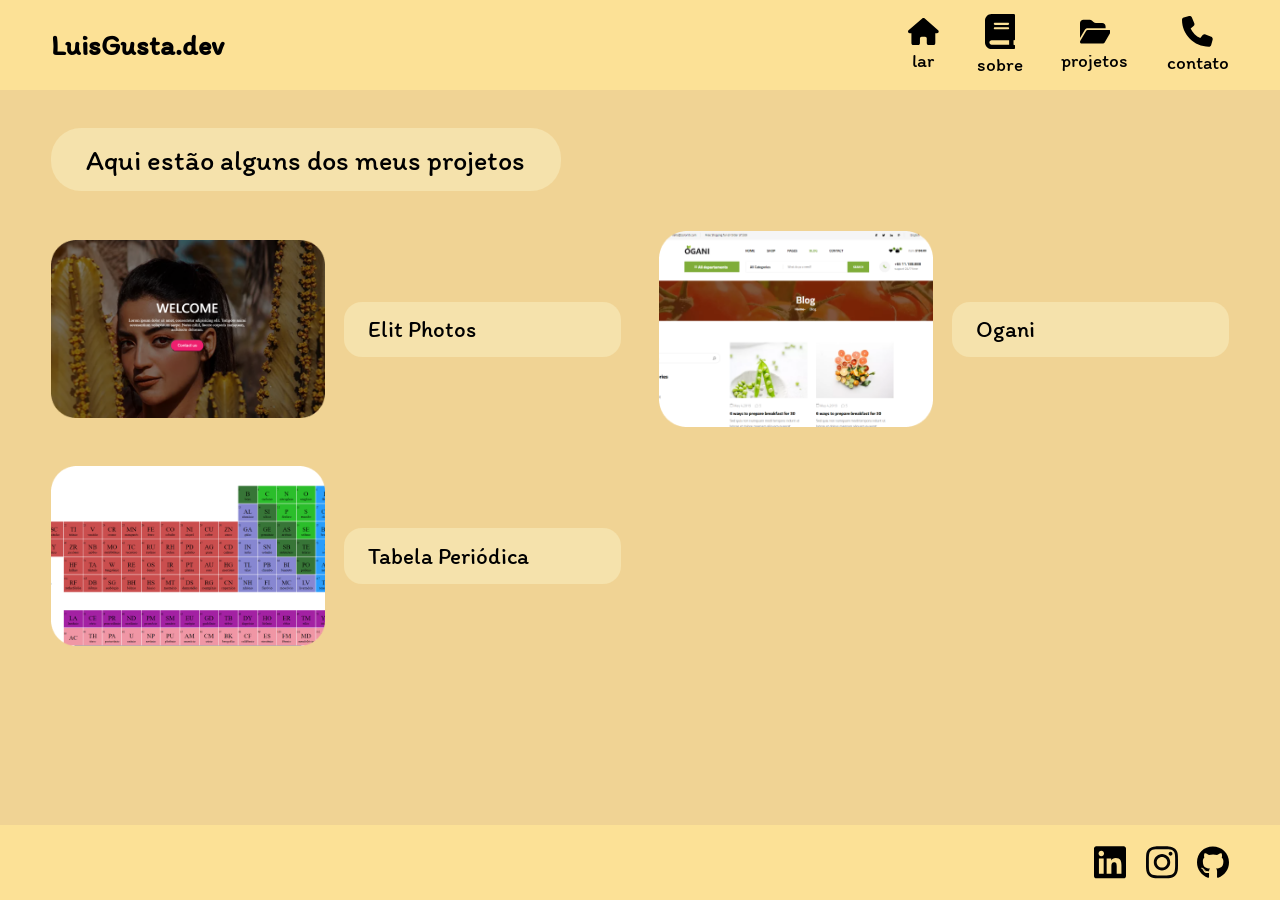
<file: index.html>
<!DOCTYPE html>
<html lang="pt-BR">
<head>
    <meta charset="UTF-8">
    <meta name="viewport" content="width=device-width, initial-scale=1.0">
    <link rel="preconnect" href="https://fonts.googleapis.com">
    <link rel="preconnect" href="https://fonts.gstatic.com" crossorigin>
    <link href="https://fonts.googleapis.com/css2?family=Itim&display=swap" rel="stylesheet">
    <title>Projetos - LuisGusta.dev</title>
    <link rel="stylesheet" href="style.css">
</head>

<body>
    <header class="topo">
        <div class="esquerda">
            <div class="logo">
                <h1>LuisGusta.dev</h1>
            </div>
        </div>

        <nav class="direita" aria-label="Menu principal">
            <a href="inicio.html" class="nav-item">
                <svg xmlns="http://www.w3.org/2000/svg" viewBox="0 0 576 512" class="nav-icon">
                    <path fill="#000000" d="M575.8 255.5c0 18-15 32.1-32 32.1l-32 0 .7 160.2c0 2.7-.2 5.4-.5 8.1l0 16.2c0 22.1-17.9 40-40 40l-16 0c-1.1 0-2.2 0-3.3-.1c-1.4 .1-2.8 .1-4.2 .1L416 512l-24 0c-22.1 0-40-17.9-40-40l0-24 0-64c0-17.7-14.3-32-32-32l-64 0c-17.7 0-32 14.3-32 32l0 64 0 24c0 22.1-17.9 40-40 40l-24 0-31.9 0c-1.5 0-3-.1-4.5-.2c-1.2 .1-2.4 .2-3.6 .2l-16 0c-22.1 0-40-17.9-40-40l0-112c0-.9 0-1.9 .1-2.8l0-69.7-32 0c-18 0-32-14-32-32.1c0-9 3-17 10-24L266.4 8c7-7 15-8 22-8s15 2 21 7L564.8 231.5c8 7 12 15 11 24z" />
                </svg>
                <span>lar</span>
            </a>

            <a href="sobre.html" class="nav-item">
                <svg xmlns="http://www.w3.org/2000/svg" viewBox="0 0 448 512" class="nav-icon">
                    <path fill="#000000" d="M96 0C43 0 0 43 0 96L0 416c0 53 43 96 96 96l288 0 32 0c17.7 0 32-14.3 32-32s-14.3-32-32-32l0-64c17.7 0 32-14.3 32-32l0-320c0-17.7-14.3-32-32-32L384 0 96 0zm0 384l256 0 0 64L96 448c-17.7 0-32-14.3-32-32s14.3-32 32-32zm32-240c0-8.8 7.2-16 16-16l192 0c8.8 0 16 7.2 16 16s-7.2 16-16 16l-192 0c-8.8 0-16-7.2-16-16zm16 48l192 0c8.8 0 16 7.2 16 16s-7.2 16-16 16l-192 0c-8.8 0-16-7.2-16-16s7.2-16 16-16z" />
                </svg>
                <span>sobre</span>
            </a>

            <a href="index.html" class="nav-item active">
                <svg xmlns="http://www.w3.org/2000/svg" viewBox="0 0 576 512" class="nav-icon">
                    <path fill="#000000" d="M88.7 223.8L0 375.8 0 96C0 60.7 28.7 32 64 32l117.5 0c17 0 33.3 6.7 45.3 18.7l26.5 26.5c12 12 28.3 18.7 45.3 18.7L416 96c35.3 0 64 28.7 64 64l0 32-336 0c-22.8 0-43.8 12.1-55.3 31.8zm27.6 16.1C122.1 230 132.6 224 144 224l400 0c11.5 0 22 6.1 27.7 16.1s5.7 22.2-.1 32.1l-112 192C453.9 474 443.4 480 432 480L32 480c-11.5 0-22-6.1-27.7-16.1s-5.7-22.2 .1-32.1l112-192z" />
                </svg>
                <span>projetos</span>
            </a>

            <a href="contato.html" class="nav-item">
                <svg xmlns="http://www.w3.org/2000/svg" viewBox="0 0 512 512" class="nav-icon">
                    <path fill="#000000" d="M164.9 24.6c-7.7-18.6-28-28.5-47.4-23.2l-88 24C12.1 30.2 0 46 0 64C0 311.4 200.6 512 448 512c18 0 33.8-12.1 38.6-29.5l24-88c5.3-19.4-4.6-39.7-23.2-47.4l-96-40c-16.3-6.8-35.2-2.1-46.3 11.6L304.7 368C234.3 334.7 177.3 277.7 144 207.3L193.3 167c13.7-11.2 18.4-30 11.6-46.3l-40-96z" />
                </svg>
                <span>contato</span>
            </a>
        </nav>
    </header>

    <main class="conteudo">
        <div class="intro2">
            <h1>Aqui estão alguns dos meus projetos</h1>
        </div>

        <section class="projetos-grid">
            <article class="projeto-card">
                <div class="projeto-img">
                    <img src="image.png" alt="Preview do projeto Elit Photos">
                </div>
                <div class="ptext">
                    <p class="ptextcss">Elit Photos</p>
                </div>
            </article>

            <article class="projeto-card">
                <div class="projeto-img">
                    <img src="image (2).png" alt="Preview do projeto Ogani">
                </div>
                <div class="ptext">
                    <p class="ptextcss">Ogani</p>
                </div>
            </article>

            <article class="projeto-card">
                <div class="projeto-img">
                    <img src="image (1).png" alt="Preview do projeto Tabela Periódica">
                </div>
                <div class="ptext">
                    <p class="ptextcss">Tabela Periódica</p>
                </div>
            </article>
        </section>
    </main>

    <footer id="rodape">
        <div class="posicao_rodape">
            
            <a href="https://www.linkedin.com/in/lgalvsa13/" target="_blank" rel="noopener noreferrer" class="social-link" aria-label="LinkedIn">
                <svg xmlns="http://www.w3.org/2000/svg" viewBox="0 0 448 512" class="social-icon">
                    <path fill="#000000" d="M416 32H31.9C14.3 32 0 46.5 0 64.3v383.4C0 465.5 14.3 480 31.9 480H416c17.6 0 32-14.5 32-32.3V64.3c0-17.8-14.4-32.3-32-32.3zM135.4 416H69V202.2h66.5V416zm-33.2-243c-21.3 0-38.5-17.3-38.5-38.5S80.9 96 102.2 96c21.2 0 38.5 17.3 38.5 38.5 0 21.3-17.2 38.5-38.5 38.5zm282.1 243h-66.4V312c0-24.8-.5-56.7-34.5-56.7-34.6 0-39.9 27-39.9 54.9V416h-66.4V202.2h63.7v29.2h.9c8.9-16.8 30.6-34.5 62.9-34.5 67.2 0 79.7 44.3 79.7 101.9V416z" />
                </svg>
            </a>

            
            <a href="https://www.instagram.com/luis_gustaivis_dev13/" target="_blank" rel="noopener noreferrer" class="social-link" aria-label="Instagram">
                <svg xmlns="http://www.w3.org/2000/svg" viewBox="0 0 448 512" class="social-icon">
                    <path fill="#050505" d="M224.1 141c-63.6 0-114.9 51.3-114.9 114.9s51.3 114.9 114.9 114.9S339 319.5 339 255.9 287.7 141 224.1 141zm0 189.6c-41.1 0-74.7-33.5-74.7-74.7s33.5-74.7 74.7-74.7 74.7 33.5 74.7 74.7-33.6 74.7-74.7 74.7zm146.4-194.3c0 14.9-12 26.8-26.8 26.8-14.9 0-26.8-12-26.8-26.8s12-26.8 26.8-26.8 26.8 12 26.8 26.8zm76.1 27.2c-1.7-35.9-9.9-67.7-36.2-93.9-26.2-26.2-58-34.4-93.9-36.2-37-2.1-147.9-2.1-184.9 0-35.8 1.7-67.6 9.9-93.9 36.1s-34.4 58-36.2 93.9c-2.1 37-2.1 147.9 0 184.9 1.7 35.9 9.9 67.7 36.2 93.9s58 34.4 93.9 36.2c37 2.1 147.9 2.1 184.9 0 35.9-1.7 67.7-9.9 93.9-36.2 26.2-26.2 34.4-58 36.2-93.9 2.1-37 2.1-147.8 0-184.8zM398.8 388c-7.8 19.6-22.9 34.7-42.6 42.6-29.5 11.7-99.5 9-132.1 9s-102.7 2.6-132.1-9c-19.6-7.8-34.7-22.9-42.6-42.6-11.7-29.5-9-99.5-9-132.1s-2.6-102.7 9-132.1c7.8-19.6 22.9-34.7 42.6-42.6 29.5-11.7 99.5-9 132.1-9s102.7-2.6 132.1 9c19.6 7.8 34.7 22.9 42.6 42.6 11.7 29.5 9 99.5 9 132.1s2.7 102.7-9 132.1z" />
                </svg>
            </a>

            
            <a href="https://github.com/LGalvsa13" target="_blank" rel="noopener noreferrer" class="social-link" aria-label="GitHub">
                <svg xmlns="http://www.w3.org/2000/svg" viewBox="0 0 496 512" class="social-icon">
                    <path fill="#000000" d="M165.9 397.4c0 2-2.3 3.6-5.2 3.6-3.3 .3-5.6-1.3-5.6-3.6 0-2 2.3-3.6 5.2-3.6 3-.3 5.6 1.3 5.6 3.6zm-31.1-4.5c-.7 2 1.3 4.3 4.3 4.9 2.6 1 5.6 0 6.2-2s-1.3-4.3-4.3-5.2c-2.6-.7-5.5 .3-6.2 2.3zm44.2-1.7c-2.9 .7-4.9 2.6-4.6 4.9 .3 2 2.9 3.3 5.9 2.6 2.9-.7 4.9-2.6 4.6-4.6-.3-1.9-3-3.2-5.9-2.9zM244.8 8C106.1 8 0 113.3 0 252c0 110.9 69.8 205.8 169.5 239.2 12.8 2.3 17.3-5.6 17.3-12.1 0-6.2-.3-40.4-.3-61.4 0 0-70 15-84.7-29.8 0 0-11.4-29.1-27.8-36.6 0 0-22.9-15.7 1.6-15.4 0 0 24.9 2 38.6 25.8 21.9 38.6 58.6 27.5 72.9 20.9 2.3-16 8.8-27.1 16-33.7-55.9-6.2-112.3-14.3-112.3-110.5 0-27.5 7.6-41.3 23.6-58.9-2.6-6.5-11.1-33.3 2.6-67.9 20.9-6.5 69 27 69 27 20-5.6 41.5-8.5 62.8-8.5s42.8 2.9 62.8 8.5c0 0 48.1-33.6 69-27 13.7 34.7 5.2 61.4 2.6 67.9 16 17.7 25.8 31.5 25.8 58.9 0 96.5-58.9 104.2-114.8 110.5 9.2 7.9 17 22.9 17 46.4 0 33.7-.3 75.4-.3 83.6 0 6.5 4.6 14.4 17.3 12.1C428.2 457.8 496 362.9 496 252 496 113.3 383.5 8 244.8 8zM97.2 352.9c-1.3 1-1 3.3 .7 5.2 1.6 1.6 3.9 2.3 5.2 1 1.3-1 1-3.3-.7-5.2-1.6-1.6-3.9-2.3-5.2-1zm-10.8-8.1c-.7 1.3 .3 2.9 2.3 3.9 1.6 1 3.6 .7 4.3-.7 .7-1.3-.3-2.9-2.3-3.9-2-.6-3.6-.3-4.3 .7zm32.4 35.6c-1.6 1.3-1 4.3 1.3 6.2 2.3 2.3 5.2 2.6 6.5 1 1.3-1.3 .7-4.3-1.3-6.2-2.2-2.3-5.2-2.6-6.5-1zm-11.4-14.7c-1.6 1-1.6 3.6 0 5.9 1.6 2.3 4.3 3.3 5.6 2.3 1.6-1.3 1.6-3.9 0-6.2-1.4-2.3-4-3.3-5.6-2z" />
                </svg>
            </a>
        </div>
    </footer>
</body>
</html>
</file>
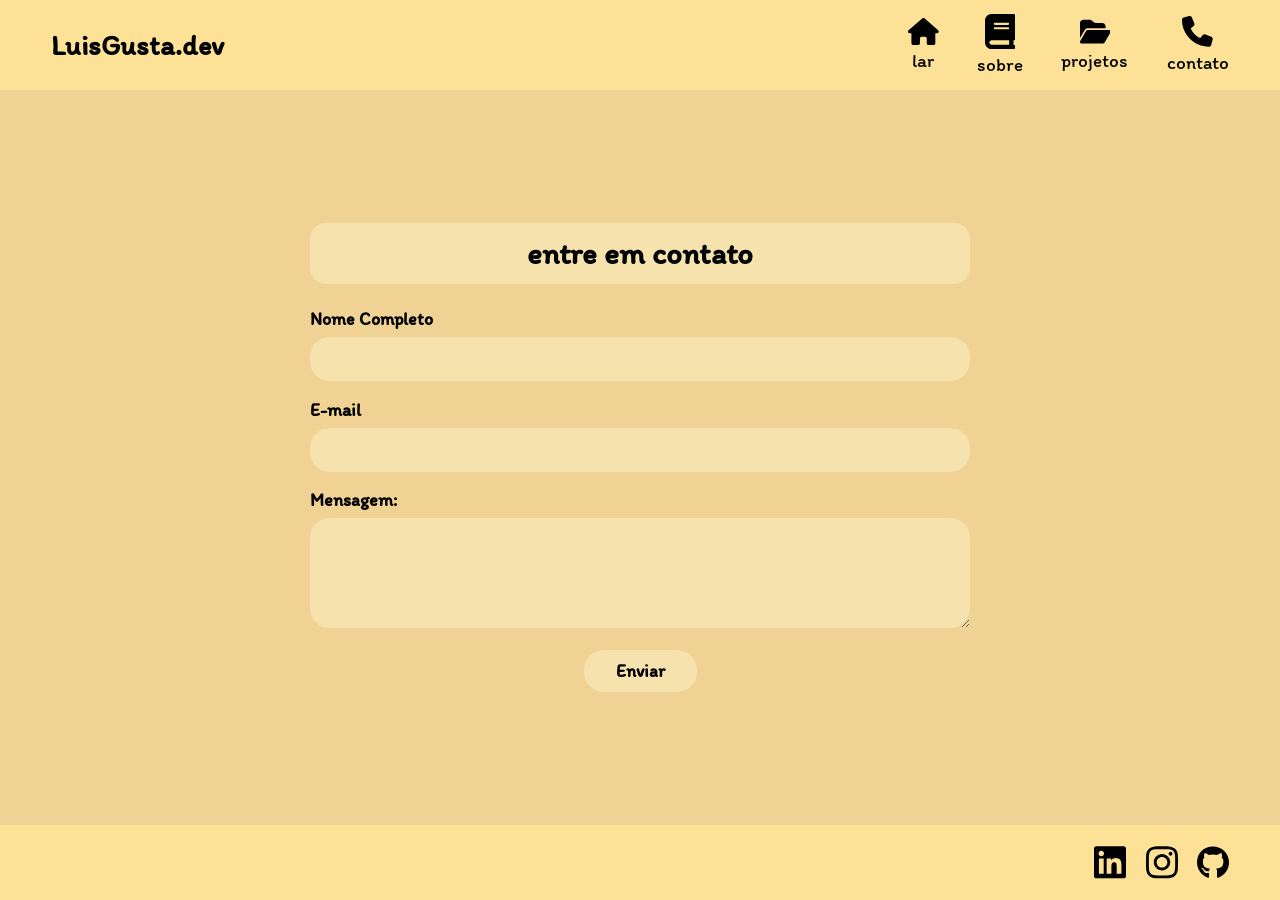
<file: contato.html>
<!DOCTYPE html>
<html lang="pt-BR">
<head>
    <meta charset="UTF-8">
    <meta name="viewport" content="width=device-width, initial-scale=1.0">
    <link rel="preconnect" href="https://fonts.googleapis.com">
    <link rel="preconnect" href="https://fonts.gstatic.com" crossorigin>
    <link href="https://fonts.googleapis.com/css2?family=Itim&display=swap" rel="stylesheet">
    <title>Contato - LuisGusta.dev</title>
    <link rel="stylesheet" href="contato.css">
</head>
<body>
    <header class="topo">
        <div class="esquerda">
            <div class="logo">
                <h1>LuisGusta.dev</h1>
            </div>
        </div>

        <nav class="direita" aria-label="Menu principal">
            <a href="inicio.html" class="nav-item">
                <svg xmlns="http://www.w3.org/2000/svg" viewBox="0 0 576 512" class="nav-icon">
                    <path fill="#000000"
                        d="M575.8 255.5c0 18-15 32.1-32 32.1l-32 0 .7 160.2c0 2.7-.2 5.4-.5 8.1l0 16.2c0 22.1-17.9 40-40 40l-16 0c-1.1 0-2.2 0-3.3-.1c-1.4 .1-2.8 .1-4.2 .1L416 512l-24 0c-22.1 0-40-17.9-40-40l0-24 0-64c0-17.7-14.3-32-32-32l-64 0c-17.7 0-32 14.3-32 32l0 64 0 24c0 22.1-17.9 40-40 40l-24 0-31.9 0c-1.5 0-3-.1-4.5-.2c-1.2 .1-2.4 .2-3.6 .2l-16 0c-22.1 0-40-17.9-40-40l0-112c0-.9 0-1.9 .1-2.8l0-69.7-32 0c-18 0-32-14-32-32.1c0-9 3-17 10-24L266.4 8c7-7 15-8 22-8s15 2 21 7L564.8 231.5c8 7 12 15 11 24z" />
                </svg>
                <span>lar</span>
            </a>

            <a href="sobre.html" class="nav-item">
                <svg xmlns="http://www.w3.org/2000/svg" viewBox="0 0 448 512" class="nav-icon">
                    <path fill="#000000"
                        d="M96 0C43 0 0 43 0 96L0 416c0 53 43 96 96 96l288 0 32 0c17.7 0 32-14.3 32-32s-14.3-32-32-32l0-64c17.7 0 32-14.3 32-32l0-320c0-17.7-14.3-32-32-32L384 0 96 0zm0 384l256 0 0 64L96 448c-17.7 0-32-14.3-32-32s14.3-32 32-32zm32-240c0-8.8 7.2-16 16-16l192 0c8.8 0 16 7.2 16 16s-7.2 16-16 16l-192 0c-8.8 0-16-7.2-16-16zm16 48l192 0c8.8 0 16 7.2 16 16s-7.2 16-16 16l-192 0c-8.8 0-16-7.2-16-16s7.2-16 16-16z" />
                </svg>
                <span>sobre</span>
            </a>

            <a href="index.html" class="nav-item">
                <svg xmlns="http://www.w3.org/2000/svg" viewBox="0 0 576 512" class="nav-icon">
                    <path fill="#000000"
                        d="M88.7 223.8L0 375.8 0 96C0 60.7 28.7 32 64 32l117.5 0c17 0 33.3 6.7 45.3 18.7l26.5 26.5c12 12 28.3 18.7 45.3 18.7L416 96c35.3 0 64 28.7 64 64l0 32-336 0c-22.8 0-43.8 12.1-55.3 31.8zm27.6 16.1C122.1 230 132.6 224 144 224l400 0c11.5 0 22 6.1 27.7 16.1s5.7 22.2-.1 32.1l-112 192C453.9 474 443.4 480 432 480L32 480c-11.5 0-22-6.1-27.7-16.1s-5.7-22.2 .1-32.1l112-192z" />
                </svg>
                <span>projetos</span>
            </a>

            <a href="contato.html" class="nav-item active">
                <svg xmlns="http://www.w3.org/2000/svg" viewBox="0 0 512 512" class="nav-icon">
                    <path fill="#000000"
                        d="M164.9 24.6c-7.7-18.6-28-28.5-47.4-23.2l-88 24C12.1 30.2 0 46 0 64C0 311.4 200.6 512 448 512c18 0 33.8-12.1 38.6-29.5l24-88c5.3-19.4-4.6-39.7-23.2-47.4l-96-40c-16.3-6.8-35.2-2.1-46.3 11.6L304.7 368C234.3 334.7 177.3 277.7 144 207.3L193.3 167c13.7-11.2 18.4-30 11.6-46.3l-40-96z" />
                </svg>
                <span>contato</span>
            </a>
        </nav>
    </header>

    <main class="conteudo-contato">
        <div class="container">
            <h1 class="tite">entre em contato</h1>
            <form class="contato-form">
                <label for="nome">Nome Completo</label>
                <input type="text" id="nome" name="nome" required>

                <label for="email">E-mail</label>
                <input type="email" id="email" name="email" required>

                <label for="mensagem">Mensagem:</label>
                <textarea id="mensagem" name="mensagem" rows="4" required></textarea>

                <div class="acoes-form">
                    <button type="submit">Enviar</button>
                </div>
            </form>
        </div>
    </main>

    <footer id="rodape">
        <div class="posicao_rodape">
            
            <a href="https://www.linkedin.com/in/lgalvsa13/" target="_blank" rel="noopener noreferrer" class="social-link" aria-label="LinkedIn">
                <svg xmlns="http://www.w3.org/2000/svg" viewBox="0 0 448 512" class="social-icon">
                    <path fill="#000000" d="M416 32H31.9C14.3 32 0 46.5 0 64.3v383.4C0 465.5 14.3 480 31.9 480H416c17.6 0 32-14.5 32-32.3V64.3c0-17.8-14.4-32.3-32-32.3zM135.4 416H69V202.2h66.5V416zm-33.2-243c-21.3 0-38.5-17.3-38.5-38.5S80.9 96 102.2 96c21.2 0 38.5 17.3 38.5 38.5 0 21.3-17.2 38.5-38.5 38.5zm282.1 243h-66.4V312c0-24.8-.5-56.7-34.5-56.7-34.6 0-39.9 27-39.9 54.9V416h-66.4V202.2h63.7v29.2h.9c8.9-16.8 30.6-34.5 62.9-34.5 67.2 0 79.7 44.3 79.7 101.9V416z"/>
                </svg>
            </a>

            
            <a href="https://www.instagram.com/luis_gustaivis_dev13/" target="_blank" rel="noopener noreferrer" class="social-link" aria-label="Instagram">
                <svg xmlns="http://www.w3.org/2000/svg" viewBox="0 0 448 512" class="social-icon">
                    <path fill="#050505" d="M224.1 141c-63.6 0-114.9 51.3-114.9 114.9s51.3 114.9 114.9 114.9S339 319.5 339 255.9 287.7 141 224.1 141zm0 189.6c-41.1 0-74.7-33.5-74.7-74.7s33.5-74.7 74.7-74.7 74.7 33.5 74.7 74.7-33.6 74.7-74.7 74.7zm146.4-194.3c0 14.9-12 26.8-26.8 26.8-14.9 0-26.8-12-26.8-26.8s12-26.8 26.8-26.8 26.8 12 26.8 26.8zm76.1 27.2c-1.7-35.9-9.9-67.7-36.2-93.9-26.2-26.2-58-34.4-93.9-36.2-37-2.1-147.9-2.1-184.9 0-35.8 1.7-67.6 9.9-93.9 36.1s-34.4 58-36.2 93.9c-2.1 37-2.1 147.9 0 184.9 1.7 35.9 9.9 67.7 36.2 93.9s58 34.4 93.9 36.2c37 2.1 147.9 2.1 184.9 0 35.9-1.7 67.7-9.9 93.9-36.2 26.2-26.2 34.4-58 36.2-93.9 2.1-37 2.1-147.8 0-184.8zM398.8 388c-7.8 19.6-22.9 34.7-42.6 42.6-29.5 11.7-99.5 9-132.1 9s-102.7 2.6-132.1-9c-19.6-7.8-34.7-22.9-42.6-42.6-11.7-29.5-9-99.5-9-132.1s-2.6-102.7 9-132.1c7.8-19.6 22.9-34.7 42.6-42.6 29.5-11.7 99.5-9 132.1-9s102.7-2.6 132.1 9c19.6 7.8 34.7 22.9 42.6 42.6 11.7 29.5 9 99.5 9 132.1s2.7 102.7-9 132.1z"/>
                </svg>
            </a>

            
            <a href="https://github.com/LGalvsa13" target="_blank" rel="noopener noreferrer" class="social-link" aria-label="GitHub">
                <svg xmlns="http://www.w3.org/2000/svg" viewBox="0 0 496 512" class="social-icon">
                    <path fill="#000000" d="M165.9 397.4c0 2-2.3 3.6-5.2 3.6-3.3 .3-5.6-1.3-5.6-3.6 0-2 2.3-3.6 5.2-3.6 3-.3 5.6 1.3 5.6 3.6zm-31.1-4.5c-.7 2 1.3 4.3 4.3 4.9 2.6 1 5.6 0 6.2-2s-1.3-4.3-4.3-5.2c-2.6-.7-5.5 .3-6.2 2.3zm44.2-1.7c-2.9 .7-4.9 2.6-4.6 4.9 .3 2 2.9 3.3 5.9 2.6 2.9-.7 4.9-2.6 4.6-4.6-.3-1.9-3-3.2-5.9-2.9zM244.8 8C106.1 8 0 113.3 0 252c0 110.9 69.8 205.8 169.5 239.2 12.8 2.3 17.3-5.6 17.3-12.1 0-6.2-.3-40.4-.3-61.4 0 0-70 15-84.7-29.8 0 0-11.4-29.1-27.8-36.6 0 0-22.9-15.7 1.6-15.4 0 0 24.9 2 38.6 25.8 21.9 38.6 58.6 27.5 72.9 20.9 2.3-16 8.8-27.1 16-33.7-55.9-6.2-112.3-14.3-112.3-110.5 0-27.5 7.6-41.3 23.6-58.9-2.6-6.5-11.1-33.3 2.6-67.9 20.9-6.5 69 27 69 27 20-5.6 41.5-8.5 62.8-8.5s42.8 2.9 62.8 8.5c0 0 48.1-33.6 69-27 13.7 34.7 5.2 61.4 2.6 67.9 16 17.7 25.8 31.5 25.8 58.9 0 96.5-58.9 104.2-114.8 110.5 9.2 7.9 17 22.9 17 46.4 0 33.7-.3 75.4-.3 83.6 0 6.5 4.6 14.4 17.3 12.1C428.2 457.8 496 362.9 496 252 496 113.3 383.5 8 244.8 8zM97.2 352.9c-1.3 1-1 3.3 .7 5.2 1.6 1.6 3.9 2.3 5.2 1 1.3-1 1-3.3-.7-5.2-1.6-1.6-3.9-2.3-5.2-1zm-10.8-8.1c-.7 1.3 .3 2.9 2.3 3.9 1.6 1 3.6 .7 4.3-.7 .7-1.3-.3-2.9-2.3-3.9-2-.6-3.6-.3-4.3 .7zm32.4 35.6c-1.6 1.3-1 4.3 1.3 6.2 2.3 2.3 5.2 2.6 6.5 1 1.3-1.3 .7-4.3-1.3-6.2-2.2-2.3-5.2-2.6-6.5-1zm-11.4-14.7c-1.6 1-1.6 3.6 0 5.9 1.6 2.3 4.3 3.3 5.6 2.3 1.6-1.3 1.6-3.9 0-6.2-1.4-2.3-4-3.3-5.6-2z"/>
                </svg>
            </a>
        </div>
    </footer>
</body>
</html>
</file>
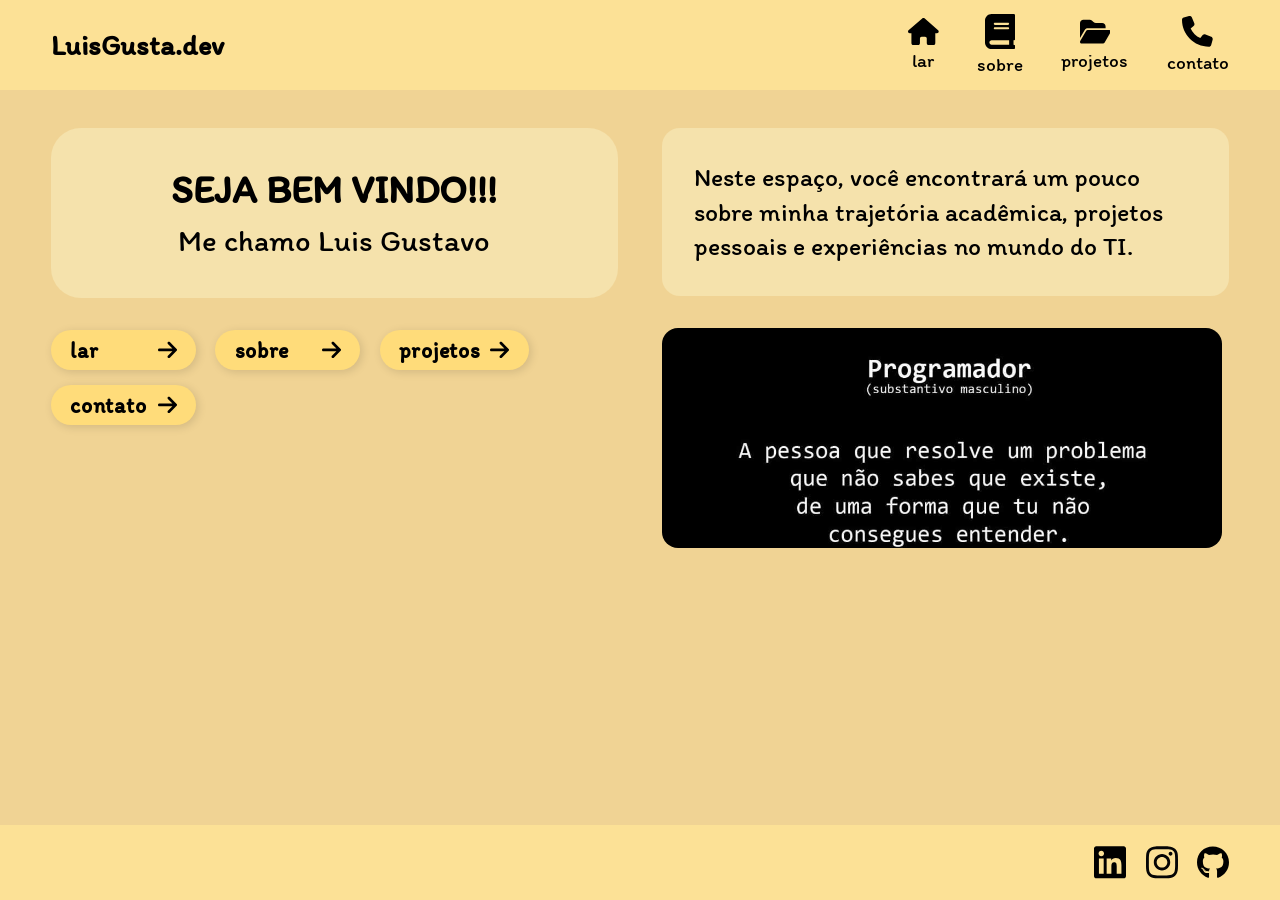
<file: inicio.html>
<!DOCTYPE html>
<html lang="pt-BR">

<head>
    <meta charset="UTF-8">
    <link rel="preconnect" href="https://fonts.googleapis.com">
    <link rel="preconnect" href="https://fonts.gstatic.com" crossorigin>
    <link href="https://fonts.googleapis.com/css2?family=Itim&display=swap" rel="stylesheet">
    <meta name="viewport" content="width=device-width, initial-scale=1.0">
    <title>Portfólio - Luis Gustavo</title>
    <link rel="stylesheet" href="inicio.css">
</head>

<body>
    <header class="topo">
        <div class="esquerda">
            <div class="logo">
                <h1>LuisGusta.dev</h1>
            </div>
        </div>

        <nav class="direita" aria-label="Menu principal">
            <a href="inicio.html" class="nav-item active">
                <svg xmlns="http://www.w3.org/2000/svg" viewBox="0 0 576 512" class="nav-icon">
                    <path fill="#000000"
                        d="M575.8 255.5c0 18-15 32.1-32 32.1l-32 0 .7 160.2c0 2.7-.2 5.4-.5 8.1l0 16.2c0 22.1-17.9 40-40 40l-16 0c-1.1 0-2.2 0-3.3-.1c-1.4 .1-2.8 .1-4.2 .1L416 512l-24 0c-22.1 0-40-17.9-40-40l0-24 0-64c0-17.7-14.3-32-32-32l-64 0c-17.7 0-32 14.3-32 32l0 64 0 24c0 22.1-17.9 40-40 40l-24 0-31.9 0c-1.5 0-3-.1-4.5-.2c-1.2 .1-2.4 .2-3.6 .2l-16 0c-22.1 0-40-17.9-40-40l0-112c0-.9 0-1.9 .1-2.8l0-69.7-32 0c-18 0-32-14-32-32.1c0-9 3-17 10-24L266.4 8c7-7 15-8 22-8s15 2 21 7L564.8 231.5c8 7 12 15 11 24z" />
                </svg>
                <span>lar</span>
            </a>

            <a href="sobre.html" class="nav-item">
                <svg xmlns="http://www.w3.org/2000/svg" viewBox="0 0 448 512" class="nav-icon">
                    <path fill="#000000"
                        d="M96 0C43 0 0 43 0 96L0 416c0 53 43 96 96 96l288 0 32 0c17.7 0 32-14.3 32-32s-14.3-32-32-32l0-64c17.7 0 32-14.3 32-32l0-320c0-17.7-14.3-32-32-32L384 0 96 0zm0 384l256 0 0 64L96 448c-17.7 0-32-14.3-32-32s14.3-32 32-32zm32-240c0-8.8 7.2-16 16-16l192 0c8.8 0 16 7.2 16 16s-7.2 16-16 16l-192 0c-8.8 0-16-7.2-16-16zm16 48l192 0c8.8 0 16 7.2 16 16s-7.2 16-16 16l-192 0c-8.8 0-16-7.2-16-16s7.2-16 16-16z" />
                </svg>
                <span>sobre</span>
            </a>

            <a href="index.html" class="nav-item">
                <svg xmlns="http://www.w3.org/2000/svg" viewBox="0 0 576 512" class="nav-icon">
                    <path fill="#000000"
                        d="M88.7 223.8L0 375.8 0 96C0 60.7 28.7 32 64 32l117.5 0c17 0 33.3 6.7 45.3 18.7l26.5 26.5c12 12 28.3 18.7 45.3 18.7L416 96c35.3 0 64 28.7 64 64l0 32-336 0c-22.8 0-43.8 12.1-55.3 31.8zm27.6 16.1C122.1 230 132.6 224 144 224l400 0c11.5 0 22 6.1 27.7 16.1s5.7 22.2-.1 32.1l-112 192C453.9 474 443.4 480 432 480L32 480c-11.5 0-22-6.1-27.7-16.1s-5.7-22.2 .1-32.1l112-192z" />
                </svg>
                <span>projetos</span>
            </a>

            <a href="contato.html" class="nav-item">
                <svg xmlns="http://www.w3.org/2000/svg" viewBox="0 0 512 512" class="nav-icon">
                    <path fill="#000000"
                        d="M164.9 24.6c-7.7-18.6-28-28.5-47.4-23.2l-88 24C12.1 30.2 0 46 0 64C0 311.4 200.6 512 448 512c18 0 33.8-12.1 38.6-29.5l24-88c5.3-19.4-4.6-39.7-23.2-47.4l-96-40c-16.3-6.8-35.2-2.1-46.3 11.6L304.7 368C234.3 334.7 177.3 277.7 144 207.3L193.3 167c13.7-11.2 18.4-30 11.6-46.3l-40-96z" />
                </svg>
                <span>contato</span>
            </a>
        </nav>
    </header>

    <main class="conteudo-inicio">
        <div class="coluna-esquerda">
            <section class="intro">
                <h1>SEJA BEM VINDO!!!</h1>
                <p>Me chamo Luis Gustavo</p>
            </section>

            <nav id="posicionamento" aria-label="Atalhos principais">
                <a href="inicio.html">
                    <button type="button" class="submitBtn">
                        lar
                        <svg fill="black" viewBox="0 0 448 512" height="1em" class="arrow">
                            <path
                                d="M438.6 278.6c12.5-12.5 12.5-32.8 0-45.3l-160-160c-12.5-12.5-32.8-12.5-45.3 0s-12.5 32.8 0 45.3L338.8 224 32 224c-17.7 0-32 14.3-32 32s14.3 32 32 32l306.7 0L233.4 393.4c-12.5 12.5-12.5 32.8 0 45.3s32.8 12.5 45.3 0l160-160z">
                            </path>
                        </svg>
                    </button>
                </a>

                <a href="sobre.html">
                    <button type="button" class="submitBtn">
                        sobre
                        <svg fill="black" viewBox="0 0 448 512" height="1em" class="arrow">
                            <path
                                d="M438.6 278.6c12.5-12.5 12.5-32.8 0-45.3l-160-160c-12.5-12.5-32.8-12.5-45.3 0s-12.5 32.8 0 45.3L338.8 224 32 224c-17.7 0-32 14.3-32 32s14.3 32 32 32l306.7 0L233.4 393.4c-12.5 12.5-12.5 32.8 0 45.3s32.8 12.5 45.3 0l160-160z">
                            </path>
                        </svg>
                    </button>
                </a>

                <a href="index.html">
                    <button type="button" class="submitBtn">
                        projetos
                        <svg fill="black" viewBox="0 0 448 512" height="1em" class="arrow">
                            <path
                                d="M438.6 278.6c12.5-12.5 12.5-32.8 0-45.3l-160-160c-12.5-12.5-32.8-12.5-45.3 0s-12.5 32.8 0 45.3L338.8 224 32 224c-17.7 0-32 14.3-32 32s14.3 32 32 32l306.7 0L233.4 393.4c-12.5 12.5-12.5 32.8 0 45.3s32.8 12.5 45.3 0l160-160z">
                            </path>
                        </svg>
                    </button>
                </a>

                <a href="contato.html">
                    <button type="button" class="submitBtn">
                        contato
                        <svg fill="black" viewBox="0 0 448 512" height="1em" class="arrow">
                            <path
                                d="M438.6 278.6c12.5-12.5 12.5-32.8 0-45.3l-160-160c-12.5-12.5-32.8-12.5-45.3 0s-12.5 32.8 0 45.3L338.8 224 32 224c-17.7 0-32 14.3-32 32s14.3 32 32 32l306.7 0L233.4 393.4c-12.5 12.5-12.5 32.8 0 45.3s32.8 12.5 45.3 0l160-160z">
                            </path>
                        </svg>
                    </button>
                </a>
            </nav>
        </div>

        <div class="coluna-direita">
            <section class="ptext">
                <p class="ptextcss">Neste espaço, você encontrará um pouco sobre minha trajetória acadêmica, projetos
                    pessoais e experiências no mundo do TI.</p>
            </section>

            <div class="banner-img">
                <img src="eudigital-dia-do-programador-1-1024x640.jpg" alt="Ilustração de programação e tecnologia">
            </div>
        </div>
    </main>

    <footer id="rodape">
        <div class="posicao_rodape">
         
            <a href="https://www.linkedin.com/in/lgalvsa13/" target="_blank" rel="noopener noreferrer" class="social-link" aria-label="LinkedIn">
                <svg xmlns="http://www.w3.org/2000/svg" viewBox="0 0 448 512" class="social-icon">
                    <path fill="#000000"
                        d="M416 32H31.9C14.3 32 0 46.5 0 64.3v383.4C0 465.5 14.3 480 31.9 480H416c17.6 0 32-14.5 32-32.3V64.3c0-17.8-14.4-32.3-32-32.3zM135.4 416H69V202.2h66.5V416zm-33.2-243c-21.3 0-38.5-17.3-38.5-38.5S80.9 96 102.2 96c21.2 0 38.5 17.3 38.5 38.5 0 21.3-17.2 38.5-38.5 38.5zm282.1 243h-66.4V312c0-24.8-.5-56.7-34.5-56.7-34.6 0-39.9 27-39.9 54.9V416h-66.4V202.2h63.7v29.2h.9c8.9-16.8 30.6-34.5 62.9-34.5 67.2 0 79.7 44.3 79.7 101.9V416z" />
                </svg>
            </a>

           
            <a href="https://www.instagram.com/luis_gustaivis_dev13/" target="_blank" rel="noopener noreferrer" class="social-link" aria-label="Instagram">
                <svg xmlns="http://www.w3.org/2000/svg" viewBox="0 0 448 512" class="social-icon">
                    <path fill="#050505"
                        d="M224.1 141c-63.6 0-114.9 51.3-114.9 114.9s51.3 114.9 114.9 114.9S339 319.5 339 255.9 287.7 141 224.1 141zm0 189.6c-41.1 0-74.7-33.5-74.7-74.7s33.5-74.7 74.7-74.7 74.7 33.5 74.7 74.7-33.6 74.7-74.7 74.7zm146.4-194.3c0 14.9-12 26.8-26.8 26.8-14.9 0-26.8-12-26.8-26.8s12-26.8 26.8-26.8 26.8 12 26.8 26.8zm76.1 27.2c-1.7-35.9-9.9-67.7-36.2-93.9-26.2-26.2-58-34.4-93.9-36.2-37-2.1-147.9-2.1-184.9 0-35.8 1.7-67.6 9.9-93.9 36.1s-34.4 58-36.2 93.9c-2.1 37-2.1 147.9 0 184.9 1.7 35.9 9.9 67.7 36.2 93.9s58 34.4 93.9 36.2c37 2.1 147.9 2.1 184.9 0 35.9-1.7 67.7-9.9 93.9-36.2 26.2-26.2 34.4-58 36.2-93.9 2.1-37 2.1-147.8 0-184.8zM398.8 388c-7.8 19.6-22.9 34.7-42.6 42.6-29.5 11.7-99.5 9-132.1 9s-102.7 2.6-132.1-9c-19.6-7.8-34.7-22.9-42.6-42.6-11.7-29.5-9-99.5-9-132.1s-2.6-102.7 9-132.1c7.8-19.6 22.9-34.7 42.6-42.6 29.5-11.7 99.5-9 132.1-9s102.7-2.6 132.1 9c19.6 7.8 34.7 22.9 42.6 42.6 11.7 29.5 9 99.5 9 132.1s2.7 102.7-9 132.1z" />
                </svg>
            </a>

            
            <a href="COLE_AQUI_O_LINK_DO_GITHUB" target="_blank" rel="noopener noreferrer" class="social-link" aria-label="GitHub">
                <svg xmlns="http://www.w3.org/2000/svg" viewBox="0 0 496 512" class="social-icon">
                    <path fill="#000000" d="M165.9 397.4c0 2-2.3 3.6-5.2 3.6-3.3 .3-5.6-1.3-5.6-3.6 0-2 2.3-3.6 5.2-3.6 3-.3 5.6 1.3 5.6 3.6zm-31.1-4.5c-.7 2 1.3 4.3 4.3 4.9 2.6 1 5.6 0 6.2-2s-1.3-4.3-4.3-5.2c-2.6-.7-5.5 .3-6.2 2.3zm44.2-1.7c-2.9 .7-4.9 2.6-4.6 4.9 .3 2 2.9 3.3 5.9 2.6 2.9-.7 4.9-2.6 4.6-4.6-.3-1.9-3-3.2-5.9-2.9zM244.8 8C106.1 8 0 113.3 0 252c0 110.9 69.8 205.8 169.5 239.2 12.8 2.3 17.3-5.6 17.3-12.1 0-6.2-.3-40.4-.3-61.4 0 0-70 15-84.7-29.8 0 0-11.4-29.1-27.8-36.6 0 0-22.9-15.7 1.6-15.4 0 0 24.9 2 38.6 25.8 21.9 38.6 58.6 27.5 72.9 20.9 2.3-16 8.8-27.1 16-33.7-55.9-6.2-112.3-14.3-112.3-110.5 0-27.5 7.6-41.3 23.6-58.9-2.6-6.5-11.1-33.3 2.6-67.9 20.9-6.5 69 27 69 27 20-5.6 41.5-8.5 62.8-8.5s42.8 2.9 62.8 8.5c0 0 48.1-33.6 69-27 13.7 34.7 5.2 61.4 2.6 67.9 16 17.7 25.8 31.5 25.8 58.9 0 96.5-58.9 104.2-114.8 110.5 9.2 7.9 17 22.9 17 46.4 0 33.7-.3 75.4-.3 83.6 0 6.5 4.6 14.4 17.3 12.1C428.2 457.8 496 362.9 496 252 496 113.3 383.5 8 244.8 8zM97.2 352.9c-1.3 1-1 3.3 .7 5.2 1.6 1.6 3.9 2.3 5.2 1 1.3-1 1-3.3-.7-5.2-1.6-1.6-3.9-2.3-5.2-1zm-10.8-8.1c-.7 1.3 .3 2.9 2.3 3.9 1.6 1 3.6 .7 4.3-.7 .7-1.3-.3-2.9-2.3-3.9-2-.6-3.6-.3-4.3 .7zm32.4 35.6c-1.6 1.3-1 4.3 1.3 6.2 2.3 2.3 5.2 2.6 6.5 1 1.3-1.3 .7-4.3-1.3-6.2-2.2-2.3-5.2-2.6-6.5-1zm-11.4-14.7c-1.6 1-1.6 3.6 0 5.9 1.6 2.3 4.3 3.3 5.6 2.3 1.6-1.3 1.6-3.9 0-6.2-1.4-2.3-4-3.3-5.6-2z" />
                </svg>
            </a>
        </div>
    </footer>
</body>

</html>
</file>
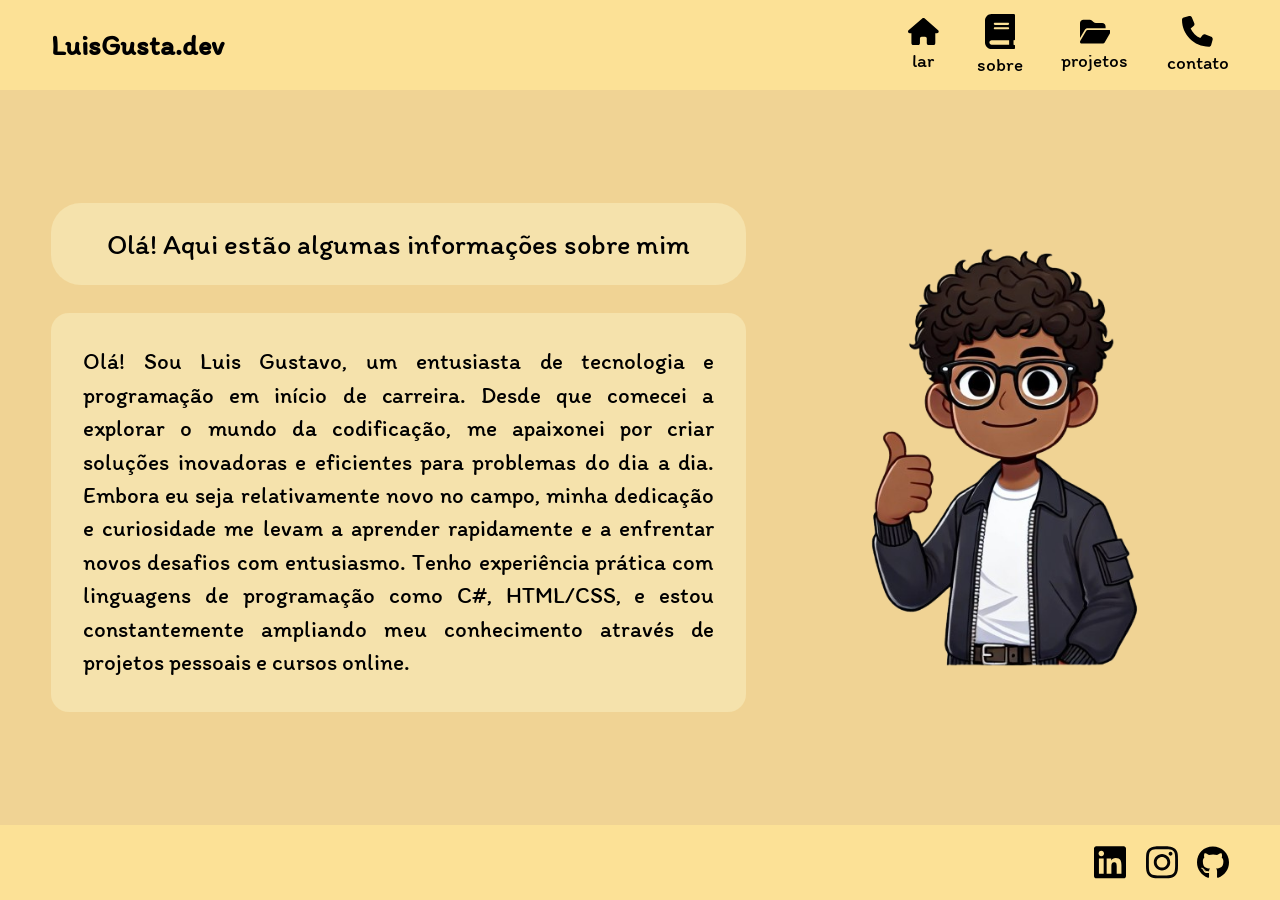
<file: sobre.html>
<!DOCTYPE html>
<html lang="pt-BR">
<head>
    <meta charset="UTF-8">
    <link rel="preconnect" href="https://fonts.googleapis.com">
    <link rel="preconnect" href="https://fonts.gstatic.com" crossorigin>
    <link href="https://fonts.googleapis.com/css2?family=Itim&display=swap" rel="stylesheet">
    <meta name="viewport" content="width=device-width, initial-scale=1.0">
    <title>Sobre - LuisGusta.dev</title>
    <link rel="stylesheet" href="sobre.css">
</head>
<body>
    <header class="topo">
        <div class="esquerda">
            <div class="logo">
                <h1>LuisGusta.dev</h1>
            </div>
        </div>

        <nav class="direita" aria-label="Menu principal">
            <a href="inicio.html" class="nav-item">
                <svg xmlns="http://www.w3.org/2000/svg" viewBox="0 0 576 512" class="nav-icon">
                    <path fill="#000000"
                        d="M575.8 255.5c0 18-15 32.1-32 32.1l-32 0 .7 160.2c0 2.7-.2 5.4-.5 8.1l0 16.2c0 22.1-17.9 40-40 40l-16 0c-1.1 0-2.2 0-3.3-.1c-1.4 .1-2.8 .1-4.2 .1L416 512l-24 0c-22.1 0-40-17.9-40-40l0-24 0-64c0-17.7-14.3-32-32-32l-64 0c-17.7 0-32 14.3-32 32l0 64 0 24c0 22.1-17.9 40-40 40l-24 0-31.9 0c-1.5 0-3-.1-4.5-.2c-1.2 .1-2.4 .2-3.6 .2l-16 0c-22.1 0-40-17.9-40-40l0-112c0-.9 0-1.9 .1-2.8l0-69.7-32 0c-18 0-32-14-32-32.1c0-9 3-17 10-24L266.4 8c7-7 15-8 22-8s15 2 21 7L564.8 231.5c8 7 12 15 11 24z" />
                </svg>
                <span>lar</span>
            </a>

            <a href="sobre.html" class="nav-item active">
                <svg xmlns="http://www.w3.org/2000/svg" viewBox="0 0 448 512" class="nav-icon">
                    <path fill="#000000"
                        d="M96 0C43 0 0 43 0 96L0 416c0 53 43 96 96 96l288 0 32 0c17.7 0 32-14.3 32-32s-14.3-32-32-32l0-64c17.7 0 32-14.3 32-32l0-320c0-17.7-14.3-32-32-32L384 0 96 0zm0 384l256 0 0 64L96 448c-17.7 0-32-14.3-32-32s14.3-32 32-32zm32-240c0-8.8 7.2-16 16-16l192 0c8.8 0 16 7.2 16 16s-7.2 16-16 16l-192 0c-8.8 0-16-7.2-16-16zm16 48l192 0c8.8 0 16 7.2 16 16s-7.2 16-16 16l-192 0c-8.8 0-16-7.2-16-16s7.2-16 16-16z" />
                </svg>
                <span>sobre</span>
            </a>

            <a href="index.html" class="nav-item">
                <svg xmlns="http://www.w3.org/2000/svg" viewBox="0 0 576 512" class="nav-icon">
                    <path fill="#000000"
                        d="M88.7 223.8L0 375.8 0 96C0 60.7 28.7 32 64 32l117.5 0c17 0 33.3 6.7 45.3 18.7l26.5 26.5c12 12 28.3 18.7 45.3 18.7L416 96c35.3 0 64 28.7 64 64l0 32-336 0c-22.8 0-43.8 12.1-55.3 31.8zm27.6 16.1C122.1 230 132.6 224 144 224l400 0c11.5 0 22 6.1 27.7 16.1s5.7 22.2-.1 32.1l-112 192C453.9 474 443.4 480 432 480L32 480c-11.5 0-22-6.1-27.7-16.1s-5.7-22.2 .1-32.1l112-192z" />
                </svg>
                <span>projetos</span>
            </a>

            <a href="contato.html" class="nav-item">
                <svg xmlns="http://www.w3.org/2000/svg" viewBox="0 0 512 512" class="nav-icon">
                    <path fill="#000000"
                        d="M164.9 24.6c-7.7-18.6-28-28.5-47.4-23.2l-88 24C12.1 30.2 0 46 0 64C0 311.4 200.6 512 448 512c18 0 33.8-12.1 38.6-29.5l24-88c5.3-19.4-4.6-39.7-23.2-47.4l-96-40c-16.3-6.8-35.2-2.1-46.3 11.6L304.7 368C234.3 334.7 177.3 277.7 144 207.3L193.3 167c13.7-11.2 18.4-30 11.6-46.3l-40-96z" />
                </svg>
                <span>contato</span>
            </a>
        </nav>
    </header>

    <main class="conteudo-sobre">
        <div class="coluna-texto">
            <section class="intro2">
                <h1>Olá! Aqui estão algumas informações sobre mim</h1>
            </section>

            <section class="ptext2">
                <p class="ptextcss2">Olá! Sou Luis Gustavo, um entusiasta de tecnologia e programação em início de carreira. Desde que comecei a explorar o mundo da codificação, me apaixonei por criar soluções inovadoras e eficientes para problemas do dia a dia. Embora eu seja relativamente novo no campo, minha dedicação e curiosidade me levam a aprender rapidamente e a enfrentar novos desafios com entusiasmo.
                Tenho experiência prática com linguagens de programação como C#, HTML/CSS, e estou constantemente ampliando meu conhecimento através de projetos pessoais e cursos online.</p>
            </section>
        </div>

        <div id="euzin">
            <img src="WhatsApp_Image_2024-09-09_at_15.11.56-removebg-preview.png" alt="Foto de Luis Gustavo">
        </div>
    </main>

    <footer id="rodape">
        <div class="posicao_rodape">
            
            <a href="https://www.linkedin.com/in/lgalvsa13/" target="_blank" rel="noopener noreferrer" class="social-link" aria-label="LinkedIn">
                <svg xmlns="http://www.w3.org/2000/svg" viewBox="0 0 448 512" class="social-icon">
                    <path fill="#000000" d="M416 32H31.9C14.3 32 0 46.5 0 64.3v383.4C0 465.5 14.3 480 31.9 480H416c17.6 0 32-14.5 32-32.3V64.3c0-17.8-14.4-32.3-32-32.3zM135.4 416H69V202.2h66.5V416zm-33.2-243c-21.3 0-38.5-17.3-38.5-38.5S80.9 96 102.2 96c21.2 0 38.5 17.3 38.5 38.5 0 21.3-17.2 38.5-38.5 38.5zm282.1 243h-66.4V312c0-24.8-.5-56.7-34.5-56.7-34.6 0-39.9 27-39.9 54.9V416h-66.4V202.2h63.7v29.2h.9c8.9-16.8 30.6-34.5 62.9-34.5 67.2 0 79.7 44.3 79.7 101.9V416z"/>
                </svg>
            </a>

           
            <a href="https://www.instagram.com/luis_gustaivis_dev13/" target="_blank" rel="noopener noreferrer" class="social-link" aria-label="Instagram">
                <svg xmlns="http://www.w3.org/2000/svg" viewBox="0 0 448 512" class="social-icon">
                    <path fill="#050505" d="M224.1 141c-63.6 0-114.9 51.3-114.9 114.9s51.3 114.9 114.9 114.9S339 319.5 339 255.9 287.7 141 224.1 141zm0 189.6c-41.1 0-74.7-33.5-74.7-74.7s33.5-74.7 74.7-74.7 74.7 33.5 74.7 74.7-33.6 74.7-74.7 74.7zm146.4-194.3c0 14.9-12 26.8-26.8 26.8-14.9 0-26.8-12-26.8-26.8s12-26.8 26.8-26.8 26.8 12 26.8 26.8zm76.1 27.2c-1.7-35.9-9.9-67.7-36.2-93.9-26.2-26.2-58-34.4-93.9-36.2-37-2.1-147.9-2.1-184.9 0-35.8 1.7-67.6 9.9-93.9 36.1s-34.4 58-36.2 93.9c-2.1 37-2.1 147.9 0 184.9 1.7 35.9 9.9 67.7 36.2 93.9s58 34.4 93.9 36.2c37 2.1 147.9 2.1 184.9 0 35.9-1.7 67.7-9.9 93.9-36.2 26.2-26.2 34.4-58 36.2-93.9 2.1-37 2.1-147.8 0-184.8zM398.8 388c-7.8 19.6-22.9 34.7-42.6 42.6-29.5 11.7-99.5 9-132.1 9s-102.7 2.6-132.1-9c-19.6-7.8-34.7-22.9-42.6-42.6-11.7-29.5-9-99.5-9-132.1s-2.6-102.7 9-132.1c7.8-19.6 22.9-34.7 42.6-42.6 29.5-11.7 99.5-9 132.1-9s102.7-2.6 132.1 9c19.6 7.8 34.7 22.9 42.6 42.6 11.7 29.5 9 99.5 9 132.1s2.7 102.7-9 132.1z"/>
                </svg>
            </a>

            
            <a href="https://github.com/LGalvsa13" target="_blank" rel="noopener noreferrer" class="social-link" aria-label="GitHub">
                <svg xmlns="http://www.w3.org/2000/svg" viewBox="0 0 496 512" class="social-icon">
                    <path fill="#000000" d="M165.9 397.4c0 2-2.3 3.6-5.2 3.6-3.3 .3-5.6-1.3-5.6-3.6 0-2 2.3-3.6 5.2-3.6 3-.3 5.6 1.3 5.6 3.6zm-31.1-4.5c-.7 2 1.3 4.3 4.3 4.9 2.6 1 5.6 0 6.2-2s-1.3-4.3-4.3-5.2c-2.6-.7-5.5 .3-6.2 2.3zm44.2-1.7c-2.9 .7-4.9 2.6-4.6 4.9 .3 2 2.9 3.3 5.9 2.6 2.9-.7 4.9-2.6 4.6-4.6-.3-1.9-3-3.2-5.9-2.9zM244.8 8C106.1 8 0 113.3 0 252c0 110.9 69.8 205.8 169.5 239.2 12.8 2.3 17.3-5.6 17.3-12.1 0-6.2-.3-40.4-.3-61.4 0 0-70 15-84.7-29.8 0 0-11.4-29.1-27.8-36.6 0 0-22.9-15.7 1.6-15.4 0 0 24.9 2 38.6 25.8 21.9 38.6 58.6 27.5 72.9 20.9 2.3-16 8.8-27.1 16-33.7-55.9-6.2-112.3-14.3-112.3-110.5 0-27.5 7.6-41.3 23.6-58.9-2.6-6.5-11.1-33.3 2.6-67.9 20.9-6.5 69 27 69 27 20-5.6 41.5-8.5 62.8-8.5s42.8 2.9 62.8 8.5c0 0 48.1-33.6 69-27 13.7 34.7 5.2 61.4 2.6 67.9 16 17.7 25.8 31.5 25.8 58.9 0 96.5-58.9 104.2-114.8 110.5 9.2 7.9 17 22.9 17 46.4 0 33.7-.3 75.4-.3 83.6 0 6.5 4.6 14.4 17.3 12.1C428.2 457.8 496 362.9 496 252 496 113.3 383.5 8 244.8 8zM97.2 352.9c-1.3 1-1 3.3 .7 5.2 1.6 1.6 3.9 2.3 5.2 1 1.3-1 1-3.3-.7-5.2-1.6-1.6-3.9-2.3-5.2-1zm-10.8-8.1c-.7 1.3 .3 2.9 2.3 3.9 1.6 1 3.6 .7 4.3-.7 .7-1.3-.3-2.9-2.3-3.9-2-.6-3.6-.3-4.3 .7zm32.4 35.6c-1.6 1.3-1 4.3 1.3 6.2 2.3 2.3 5.2 2.6 6.5 1 1.3-1.3 .7-4.3-1.3-6.2-2.2-2.3-5.2-2.6-6.5-1zm-11.4-14.7c-1.6 1-1.6 3.6 0 5.9 1.6 2.3 4.3 3.3 5.6 2.3 1.6-1.3 1.6-3.9 0-6.2-1.4-2.3-4-3.3-5.6-2z"/>
                </svg>
            </a>
        </div>
    </footer>
</body>
</html>
</file>
<file: style.css>
* {
    margin: 0;
    padding: 0;
    box-sizing: border-box;
}

body {
    background-color: rgba(240, 211, 148, 1);
    font-family: 'Itim', sans-serif;
    min-height: 100vh;
    display: flex;
    flex-direction: column;
    overflow-x: hidden;
}

a {
    text-decoration: none;
    color: black;
}

/* Topo e Navegação */
.topo {
    width: 100%;
    min-height: 90px;
    padding: 0.75rem 4%;
    display: flex;
    justify-content: space-between;
    align-items: center;
    flex-wrap: wrap;
    gap: 1rem;
    background-color: rgba(252, 225, 150, 1);
}

.esquerda {
    display: flex;
    align-items: center;
}

.logo h1 {
    font-size: clamp(1.4rem, 2.2vw, 2rem);
}

.direita {
    display: flex;
    align-items: center;
    gap: clamp(1.2rem, 3vw, 2.8rem);
}

.nav-item {
    display: flex;
    flex-direction: column;
    align-items: center;
    justify-content: center;
    gap: 0.25rem;
    font-size: clamp(1.1rem, 1.5vw, 1.45rem);
    transition: transform 0.2s ease;
}

.nav-item:hover {
    transform: translateY(-2px);
}

.nav-icon {
    width: clamp(26px, 2.4vw, 35px);
    height: auto;
}

/* Conteúdo Principal */
.conteudo {
    flex: 1;
    width: 100%;
    max-width: 1440px;
    margin: 0 auto;
    padding: clamp(1.5rem, 3vw, 3rem) 4%;
    display: flex;
    flex-direction: column;
    gap: 2.5rem;
}

.intro2 {
    background-color: rgba(245, 226, 172, 1);
    width: fit-content;
    max-width: 100%;
    padding: 0.9rem 2.2rem;
    border-radius: 30px;
    text-align: center;
}

.intro2 h1 {
    font-size: clamp(1.3rem, 2.2vw, 2rem);
    font-weight: normal;
}

/* Grade de Projetos */
.projetos-grid {
    display: grid;
    grid-template-columns: repeat(2, minmax(0, 1fr));
    gap: clamp(1.5rem, 3vw, 3rem);
    align-items: center;
}

.projeto-card {
    display: flex;
    align-items: center;
    gap: 1.2rem;
}

.projeto-img {
    flex: 1.2;
    max-width: 340px;
}

.projeto-img img {
    width: 100%;
    height: auto;
    display: block;
    border-radius: 12px;
}

.ptext {
    flex: 1;
    background-color: rgba(245, 226, 172, 1);
    padding: 0.85rem 1.5rem;
    border-radius: 18px;
    min-width: 170px;
}

.ptextcss {
    font-size: clamp(1.2rem, 1.8vw, 1.65rem);
}

/* Rodapé e Links das Redes Sociais */
#rodape {
    width: 100%;
    min-height: 4.7rem;
    padding: 0.8rem 4%;
    background-color: rgba(252, 225, 150, 1);
    display: flex;
    justify-content: flex-end;
    align-items: center;
    margin-top: auto;
}

.posicao_rodape {
    display: flex;
    align-items: center;
    justify-content: flex-end;
    flex-wrap: wrap;
    gap: 1.2rem;
    max-width: 100%;
}

.social-link {
    display: inline-flex;
    align-items: center;
    justify-content: center;
    text-decoration: none;
    line-height: 0;
    flex-shrink: 0;
    transition: transform 0.2s ease;
}

.social-link:hover {
    transform: scale(1.08);
}

.social-icon {
    width: clamp(28px, 2.5vw, 36px);
    height: auto;
    display: block;
}

/* Adaptação para notebooks menores e tablets */
@media (max-width: 1024px) {
    .projetos-grid {
        grid-template-columns: 1fr;
    }

    .projeto-img {
        max-width: 380px;
    }
}

/* Adaptação para janelas muito estreitas / mobile */
@media (max-width: 600px) {
    .topo {
        justify-content: center;
        text-align: center;
    }

    .intro2 {
        width: 100%;
    }

    .projeto-card {
        flex-direction: column;
        align-items: stretch;
    }

    .projeto-img {
        max-width: 100%;
    }

    .ptext {
        text-align: center;
    }

    #rodape {
        justify-content: center;
    }

    .posicao_rodape {
        justify-content: center;
    }
}
</file>
<file: contato.css>
* {
    margin: 0;
    padding: 0;
    box-sizing: border-box;
}

body {
    background-color: rgba(240, 211, 148, 1);
    font-family: 'Itim', sans-serif;
    min-height: 100vh;
    display: flex;
    flex-direction: column;
    overflow-x: hidden;
}

a {
    text-decoration: none;
    color: black;
}

/* Topo e Navegação */
.topo {
    width: 100%;
    min-height: 90px;
    padding: 0.75rem 4%;
    display: flex;
    justify-content: space-between;
    align-items: center;
    flex-wrap: wrap;
    gap: 1rem;
    background-color: rgba(252, 225, 150, 1);
}

.esquerda {
    display: flex;
    align-items: center;
}

.logo h1 {
    font-size: clamp(1.4rem, 2.2vw, 2rem);
}

.direita {
    display: flex;
    align-items: center;
    gap: clamp(1.2rem, 3vw, 2.8rem);
}

.nav-item {
    display: flex;
    flex-direction: column;
    align-items: center;
    justify-content: center;
    gap: 0.25rem;
    font-size: clamp(1.1rem, 1.5vw, 1.45rem);
    transition: transform 0.2s ease;
}

.nav-item:hover {
    transform: translateY(-2px);
}

.nav-icon {
    width: clamp(26px, 2.4vw, 35px);
    height: auto;
}

/* Conteúdo Principal da Página Contato */
.conteudo-contato {
    flex: 1;
    width: 100%;
    max-width: 1440px;
    margin: 0 auto;
    padding: clamp(1.5rem, 3vw, 3rem) 4%;
    display: flex;
    justify-content: center;
    align-items: center;
}

.container {
    background-color: rgba(240, 211, 148, 1);
    border-radius: 16px;
    width: 100%;
    max-width: 660px;
}

.tite {
    background-color: #F5E2AC;
    color: #000;
    font-size: clamp(1.5rem, 2.4vw, 2rem);
    font-weight: bold;
    border-radius: 16px;
    padding: 0.75rem 1.25rem;
    margin-bottom: 1.5rem;
    text-align: center;
}

.contato-form {
    display: flex;
    flex-direction: column;
}

form label {
    display: block;
    margin-bottom: 0.5rem;
    color: #000;
    font-weight: bold;
    font-size: clamp(1.05rem, 1.4vw, 1.25rem);
}

form input,
form textarea {
    width: 100%;
    padding: 0.75rem 1rem;
    margin-bottom: 1.1rem;
    border: none;
    border-radius: 20px;
    background-color: rgba(245, 226, 172, 1);
    font-family: 'Itim', sans-serif;
    font-size: clamp(1rem, 1.3vw, 1.15rem);
    color: #000;
}

form textarea {
    resize: vertical;
    min-height: 110px;
}

.acoes-form {
    display: flex;
    justify-content: center;
    margin-top: 0.25rem;
}

form button {
    background-color: #F5E2AC;
    color: #000;
    font-family: 'Itim', sans-serif;
    font-size: clamp(1.05rem, 1.4vw, 1.25rem);
    font-weight: bold;
    border: none;
    border-radius: 20px;
    padding: 0.65rem 2rem;
    cursor: pointer;
    transition: background-color 0.2s ease, transform 0.2s ease;
}

form button:hover {
    background-color: #e6c587;
    transform: translateY(-2px);
}

form button:active {
    transform: scale(0.98);
}

/* Rodapé e Links das Redes Sociais */
#rodape {
    width: 100%;
    min-height: 4.7rem;
    padding: 0.8rem 4%;
    background-color: rgba(252, 225, 150, 1);
    display: flex;
    justify-content: flex-end;
    align-items: center;
    margin-top: auto;
}

.posicao_rodape {
    display: flex;
    align-items: center;
    justify-content: flex-end;
    flex-wrap: wrap;
    gap: 1.2rem;
    max-width: 100%;
}

.social-link {
    display: inline-flex;
    align-items: center;
    justify-content: center;
    text-decoration: none;
    line-height: 0;
    flex-shrink: 0;
    transition: transform 0.2s ease;
}

.social-link:hover {
    transform: scale(1.08);
}

.social-icon {
    width: clamp(28px, 2.5vw, 36px);
    height: auto;
    display: block;
}

/* Adaptação para janelas muito estreitas / mobile */
@media (max-width: 600px) {
    .topo {
        justify-content: center;
        text-align: center;
    }

    .acoes-form {
        justify-content: stretch;
    }

    form button {
        width: 100%;
    }

    #rodape {
        justify-content: center;
    }

    .posicao_rodape {
        justify-content: center;
    }
}
</file>
<file: inicio.css>
* {
    margin: 0;
    padding: 0;
    box-sizing: border-box;
}

body {
    background-color: rgba(240, 211, 148, 1);
    font-family: 'Itim', sans-serif;
    min-height: 100vh;
    display: flex;
    flex-direction: column;
    overflow-x: hidden;
}

a {
    text-decoration: none;
    color: black;
}

/* Topo e Navegação */
.topo {
    width: 100%;
    min-height: 90px;
    padding: 0.75rem 4%;
    display: flex;
    justify-content: space-between;
    align-items: center;
    flex-wrap: wrap;
    gap: 1rem;
    background-color: rgba(252, 225, 150, 1);
}

.esquerda {
    display: flex;
    align-items: center;
}

.logo h1 {
    font-size: clamp(1.4rem, 2.2vw, 2rem);
}

.direita {
    display: flex;
    align-items: center;
    gap: clamp(1.2rem, 3vw, 2.8rem);
}

.nav-item {
    display: flex;
    flex-direction: column;
    align-items: center;
    justify-content: center;
    gap: 0.25rem;
    font-size: clamp(1.1rem, 1.5vw, 1.45rem);
    transition: transform 0.2s ease;
}

.nav-item:hover {
    transform: translateY(-2px);
}

.nav-icon {
    width: clamp(26px, 2.4vw, 35px);
    height: auto;
}

/* Conteúdo Principal da Página Inicial */
.conteudo-inicio {
    flex: 1;
    width: 100%;
    max-width: 1440px;
    margin: 0 auto;
    padding: clamp(1.5rem, 3vw, 3rem) 4%;
    display: grid;
    grid-template-columns: repeat(2, minmax(0, 1fr));
    gap: clamp(1.8rem, 3.5vw, 3.5rem);
    align-items: start;
}

.coluna-esquerda,
.coluna-direita {
    display: flex;
    flex-direction: column;
    gap: clamp(1.4rem, 2.5vw, 2.2rem);
}

.intro {
    background-color: rgba(245, 226, 172, 1);
    width: 100%;
    padding: clamp(1.5rem, 3vw, 2.6rem) clamp(1.2rem, 2.5vw, 2rem);
    border-radius: 30px;
    text-align: center;
}

.intro h1 {
    font-size: clamp(1.7rem, 3vw, 2.7rem);
    margin-bottom: 0.6rem;
}

.intro p {
    font-size: clamp(1.4rem, 2.4vw, 2.2rem);
}

.ptext {
    background-color: rgba(245, 226, 172, 1);
    width: 100%;
    padding: clamp(1.2rem, 2.5vw, 2rem);
    border-radius: 18px;
}

.ptextcss {
    font-size: clamp(1.25rem, 2vw, 1.85rem);
    line-height: 1.35;
}

.banner-img {
    width: 100%;
}

.banner-img img {
    width: 100%;
    max-width: 560px;
    height: auto;
    display: block;
    border-radius: 16px;
}

/* Botões de Ação */
#posicionamento {
    display: flex;
    flex-wrap: wrap;
    gap: 0.9rem 1.2rem;
    align-items: center;
}

/* From Uiverse.io by vinodjangid07 */
.submitBtn {
    min-width: 145px;
    padding: 0.45rem 1.2rem;
    border-radius: 30px;
    border: none;
    box-shadow: 2px 2px 10px rgba(0, 0, 0, 0.13);
    display: inline-flex;
    align-items: center;
    justify-content: space-between;
    gap: 10px;
    font-weight: 800;
    font-size: clamp(1.2rem, 1.7vw, 1.65rem);
    font-family: 'Itim', sans-serif;
    cursor: pointer;
    color: black;
    background: rgba(255, 220, 122, 1);
    letter-spacing: 0.7px;
    transition: transform 0.2s ease;
}

.submitBtn:hover .arrow {
    animation: slide-in-left 0.6s cubic-bezier(0.250, 0.460, 0.450, 0.940) both;
}

@keyframes slide-in-left {
    0% {
        transform: translateX(-10px);
        opacity: 0;
    }

    100% {
        transform: translateX(0px);
        opacity: 1;
    }
}

.submitBtn:active {
    transform: scale(0.97);
}

/* Rodapé e Links das Redes Sociais */
#rodape {
    width: 100%;
    min-height: 4.7rem;
    padding: 0.8rem 4%;
    background-color: rgba(252, 225, 150, 1);
    display: flex;
    justify-content: flex-end;
    align-items: center;
    margin-top: auto;
}

.posicao_rodape {
    display: flex;
    align-items: center;
    justify-content: flex-end;
    flex-wrap: wrap;
    gap: 1.2rem;
    max-width: 100%;
}

.social-link {
    display: inline-flex;
    align-items: center;
    justify-content: center;
    text-decoration: none;
    line-height: 0;
    flex-shrink: 0;
    transition: transform 0.2s ease;
}

.social-link:hover {
    transform: scale(1.08);
}

.social-icon {
    width: clamp(28px, 2.5vw, 36px);
    height: auto;
    display: block;
}

/* Adaptação para telas médias / notebooks menores */
@media (max-width: 960px) {
    .conteudo-inicio {
        grid-template-columns: 1fr;
    }

    .banner-img img {
        max-width: 100%;
    }
}

/* Adaptação para janelas muito estreitas */
@media (max-width: 600px) {
    .topo {
        justify-content: center;
        text-align: center;
    }

    #posicionamento {
        flex-direction: column;
        align-items: stretch;
    }

    .submitBtn {
        width: 100%;
    }

    #rodape {
        justify-content: center;
    }

    .posicao_rodape {
        justify-content: center;
    }
}
</file>
<file: sobre.css>
* {
    margin: 0;
    padding: 0;
    box-sizing: border-box;
}

body {
    background-color: rgba(240, 211, 148, 1);
    font-family: 'Itim', sans-serif;
    min-height: 100vh;
    display: flex;
    flex-direction: column;
    overflow-x: hidden;
}

a {
    text-decoration: none;
    color: black;
}

/* Topo e Navegação */
.topo {
    width: 100%;
    min-height: 90px;
    padding: 0.75rem 4%;
    display: flex;
    justify-content: space-between;
    align-items: center;
    flex-wrap: wrap;
    gap: 1rem;
    background-color: rgba(252, 225, 150, 1);
}

.esquerda {
    display: flex;
    align-items: center;
}

.logo h1 {
    font-size: clamp(1.4rem, 2.2vw, 2rem);
}

.direita {
    display: flex;
    align-items: center;
    gap: clamp(1.2rem, 3vw, 2.8rem);
}

.nav-item {
    display: flex;
    flex-direction: column;
    align-items: center;
    justify-content: center;
    gap: 0.25rem;
    font-size: clamp(1.1rem, 1.5vw, 1.45rem);
    transition: transform 0.2s ease;
}

.nav-item:hover {
    transform: translateY(-2px);
}

.nav-icon {
    width: clamp(26px, 2.4vw, 35px);
    height: auto;
}

/* Conteúdo Principal da Página Sobre */
.conteudo-sobre {
    flex: 1;
    width: 100%;
    max-width: 1440px;
    margin: 0 auto;
    padding: clamp(1.5rem, 3vw, 3rem) 4%;
    display: grid;
    grid-template-columns: minmax(0, 1.35fr) minmax(0, 0.85fr);
    gap: clamp(1.8rem, 3.5vw, 3.5rem);
    align-items: center;
}

.coluna-texto {
    display: flex;
    flex-direction: column;
    gap: clamp(1.2rem, 2.2vw, 2rem);
}

.intro2 {
    background-color: rgba(245, 226, 172, 1);
    width: 100%;
    padding: clamp(1rem, 2vw, 1.5rem) clamp(1.2rem, 2.5vw, 2rem);
    border-radius: 30px;
    text-align: center;
}

.intro2 h1 {
    font-size: clamp(1.3rem, 2.2vw, 2rem);
    font-weight: normal;
}

.ptext2 {
    background-color: rgba(245, 226, 172, 1);
    width: 100%;
    padding: clamp(1.2rem, 2.5vw, 2.2rem);
    border-radius: 18px;
}

.ptextcss2 {
    font-size: clamp(1.15rem, 1.8vw, 1.75rem);
    line-height: 1.45;
    text-align: justify;
}

#euzin {
    display: flex;
    justify-content: center;
    align-items: center;
    width: 100%;
}

#euzin img {
    width: 100%;
    max-width: 420px;
    height: auto;
    display: block;
    border-radius: 16px;
}

/* Rodapé e Links das Redes Sociais */
#rodape {
    width: 100%;
    min-height: 4.7rem;
    padding: 0.8rem 4%;
    background-color: rgba(252, 225, 150, 1);
    display: flex;
    justify-content: flex-end;
    align-items: center;
    margin-top: auto;
}

.posicao_rodape {
    display: flex;
    align-items: center;
    justify-content: flex-end;
    flex-wrap: wrap;
    gap: 1.2rem;
    max-width: 100%;
}

.social-link {
    display: inline-flex;
    align-items: center;
    justify-content: center;
    text-decoration: none;
    line-height: 0;
    flex-shrink: 0;
    transition: transform 0.2s ease;
}

.social-link:hover {
    transform: scale(1.08);
}

.social-icon {
    width: clamp(28px, 2.5vw, 36px);
    height: auto;
    display: block;
}

/* Adaptação para telas médias / notebooks menores */
@media (max-width: 960px) {
    .conteudo-sobre {
        grid-template-columns: 1fr;
    }

    #euzin img {
        max-width: 320px;
    }
}

/* Adaptação para janelas muito estreitas */
@media (max-width: 600px) {
    .topo {
        justify-content: center;
        text-align: center;
    }

    .ptextcss2 {
        text-align: left;
    }

    #rodape {
        justify-content: center;
    }

    .posicao_rodape {
        justify-content: center;
    }
}
</file>
